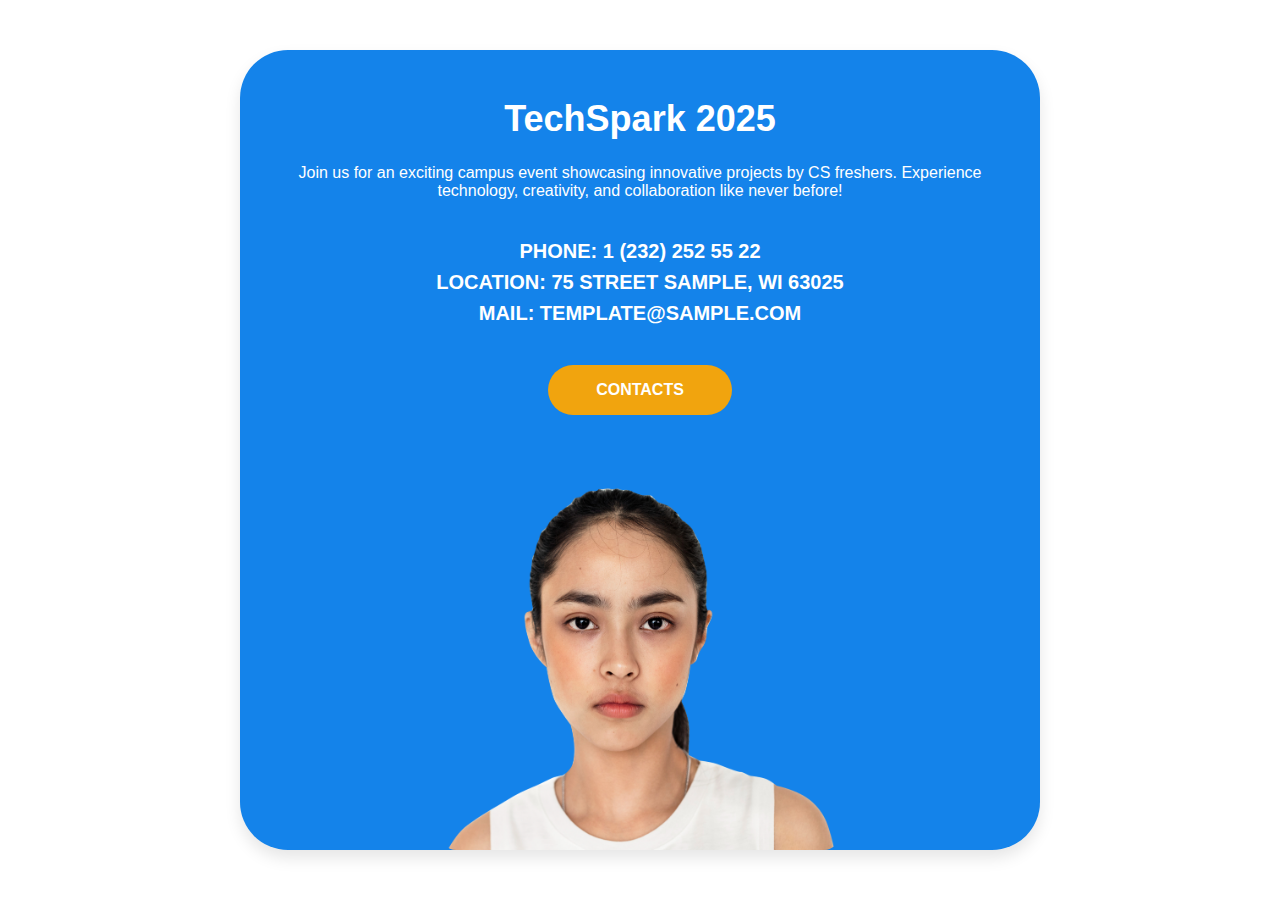
<file: index.html>
<!DOCTYPE html>
<html lang="en">
  <head>
    <meta charset="UTF-8" />
    <meta name="viewport" content="width=device-width, initial-scale=1.0" />
    <title>Large Business Card</title>
    <link rel="stylesheet" href="style.css" />
  </head>
  <body>
    <div class="card">
      <div class="content">
        <h1 class="title">TechSpark 2025</h1>

        <p class="subtitle">
          Join us for an exciting campus event showcasing innovative projects by
          CS freshers. Experience technology, creativity, and collaboration like
          never before!
        </p>

        <div class="contact-info">
          <p>PHONE: 1 (232) 252 55 22</p>
          <p>LOCATION: 75 STREET SAMPLE, WI 63025</p>
          <p>MAIL: TEMPLATE@SAMPLE.COM</p>
        </div>

        <button class="button">CONTACTS</button>
      </div>

      <div class="image-container">
        <img src="./assets/portrait.png" alt="Business professional" />
      </div>
    </div>
  </body>
</html>
</file>
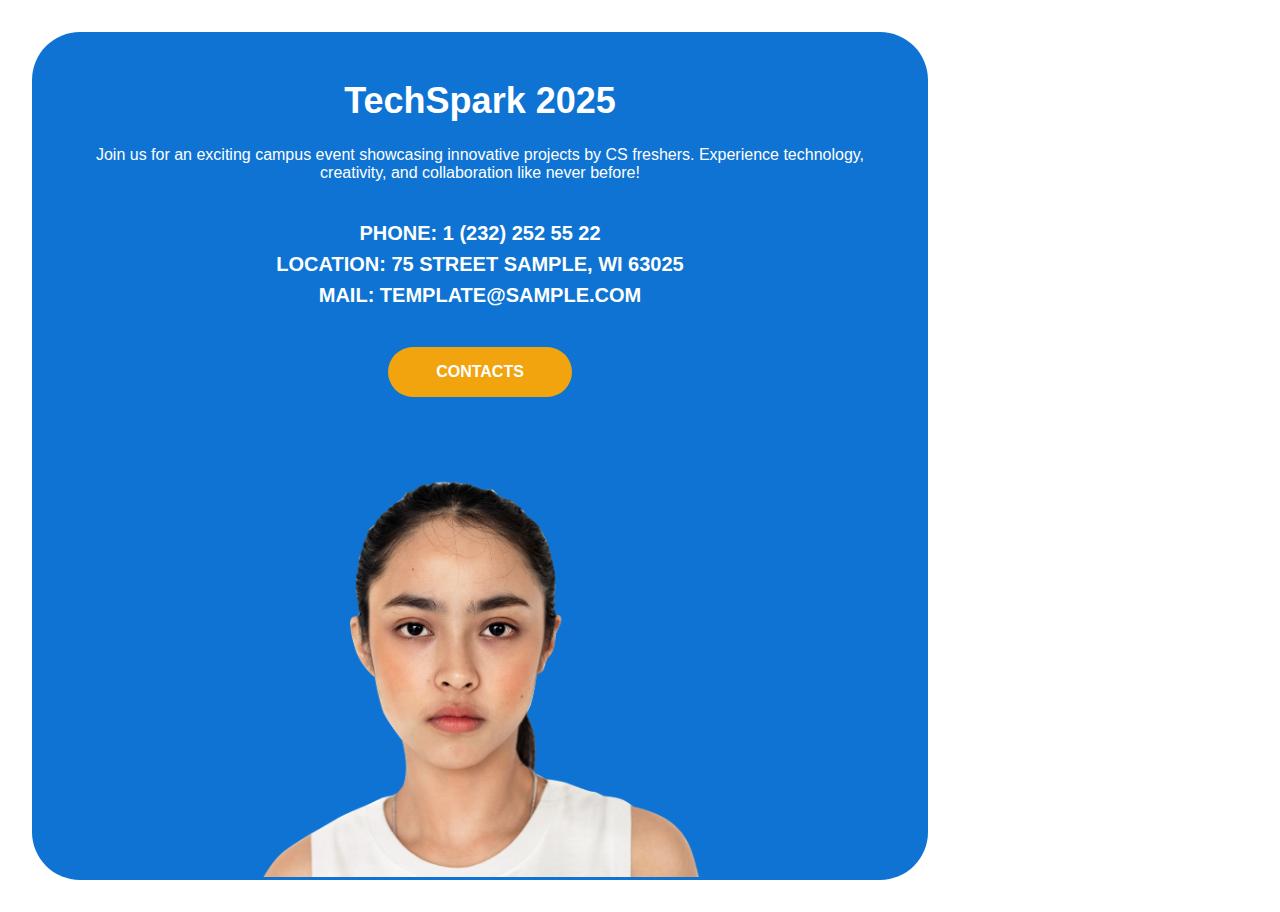
<file: card.html>
<!DOCTYPE html>
<html lang="en">

<head>
  <meta charset="UTF-8" />
  <meta name="viewport" content="width=device-width, initial-scale=1.0" />
  <link rel="stylesheet" href="./card.css">
  <title>Document</title>
</head>

<body>
  <div class="container">
    <div class="card">
      <div class="content">
        <h1 class="title">TechSpark 2025</h1>
        <p class="description">
          Join us for an exciting campus event showcasing innovative projects by
          CS freshers. Experience technology, creativity, and collaboration like
          never before!
        </p>

        <div class="contact-info">
          <p>PHONE: 1 (232) 252 55 22</p>
          <p>LOCATION: 75 STREET SAMPLE, WI 63025</p>
          <p>MAIL: TEMPLATE@SAMPLE.COM</p>
        </div>

        <div class="social-links">
          <a href="#">Facebook</a>
          <a href="#">Instagram</a>
          <a href="#">Twitter</a>
        </div>
        <!-- <a href="contacts.html">CONTACTS</a> -->
        <button class="contact-btn">CONTACTS</button>
      </div>

      <div class="image-container">
        <img src="./assets/portrait.png" alt="A girl that looks like a business professional" width="450"
          height="400" />
      </div>
    </div>
  </div>
</body>

</html>
</file>
<file: style.css>
* {
  margin: 0;
  padding: 0;
  box-sizing: border-box;
}

body {
  font-family: Arial, sans-serif;
  min-height: 100vh;
  background-color: white;
  display: flex;
  align-items: center;
  justify-content: center;
  padding: 2rem;
}

.card {
  background-color: #1483ea;
  color: white;
  width: 100%;
  max-width: 800px;
  aspect-ratio: 1 / 1;
  border-radius: 3rem;
  padding: 3rem 3rem 0 3rem;
  display: flex;
  flex-direction: column;
  justify-content: space-between;
  box-shadow: 0 8px 16px rgba(0, 0, 0, 0.1);
}

.content {
  text-align: center;
}

.title {
  font-size: 2.25rem;
  font-weight: bold;
  margin-bottom: 1.5rem;
}

.subtitle {
  font-size: 1rem;
  margin-bottom: 2.5rem;
}

.contact-info {
  margin-bottom: 2.5rem;
  font-size: 1.25rem;
  font-weight: 600;
}

.contact-info p {
  margin-bottom: 0.5rem;
}

.button {
  background-color: #f1a40e;
  color: white;
  border: none;
  padding: 1rem 3rem;
  border-radius: 9999px;
  font-weight: bold;
  font-size: 1rem;
  cursor: pointer;
  margin-bottom: 1.5rem;
  transition: background-color 0.3s;
}

.button:hover {
  background-color: #e76f51;
}

.credit {
  font-size: 1rem;
  opacity: 0.75;
  margin-bottom: 1.5rem;
}

.image-container {
  width: 100%;
  max-width: 400px;
  margin: 0 auto;
}

.image-container img {
  width: 100%;
  border-radius: 1rem;
  display: block;
}

@media (max-width: 800px) {
  .card {
    border-radius: 2rem;
    padding: 2rem;
  }

  .title {
    font-size: 2.5rem;
  }

  .subtitle {
    font-size: 1.25rem;
  }

  .contact-info {
    font-size: 1rem;
  }

  .button {
    font-size: 1.25rem;
    padding: 0.75rem 2rem;
  }

  .credit {
    font-size: 0.875rem;
  }
}

@media (max-width: 500px) {
  .card {
    border-radius: 1.5rem;
    padding: 1.5rem;
  }

  .title {
    font-size: 2rem;
  }

  .subtitle {
    font-size: 1rem;
  }

  .contact-info {
    font-size: 0.875rem;
  }

  .button {
    font-size: 1rem;
    padding: 0.5rem 1.5rem;
  }

  .credit {
    font-size: 0.75rem;
  }
}
</file>
<file: card.css>
* {
  margin: 0;
  padding: 0;
  border: none;
}

/* .container {
  display: flex;
  justify-content: center;
  align-items: center;
} */

.card {
  display: block;
  margin: 32px;
  width: 800px;
  height: 800px;
  border-radius: 48px;
  background-color: rgb(14, 115, 210);
  font-family: Arial, sans-serif;
  /* padding-top: 48px;
  padding-left: 48px;
  padding-right: 48px;
  padding-bottom: 48px; */

  padding: 48px 48px 0 48px;

  .content {
    margin-bottom: 56px;
    text-align: center;
  }

  .title {
    margin: 0 0 24px 0;
    text-align: center;
  }

  .description {
    font-size: 16px;
    margin: 0 0 40px 0;
    text-align: center;
  }

  .contact-btn {
    padding: 16px 48px 16px 48px;
    font-weight: bold;
    font-size: 16px;
    color: white;
    background-color: #f1a40e;
    border-radius: 32px;
    margin-bottom: 24px;
  }
}

h1 {
  color: white;
  font-size: 36px;
}

p {
  font-size: 18px;
  color: white;
}


.contact-info {
  margin-bottom: 40px;
  text-align: center;

  p {
    font-weight: 600;
    font-size: 20px;
    margin: 0 0 8px 0;
  }
}

.image-container {
  text-align: center;
}

.social-links {
 display: none;
  a {
    color: white;
    text-decoration: none;
    /* margin-left:16px; */
    display: inline;
  }
}
</file>
